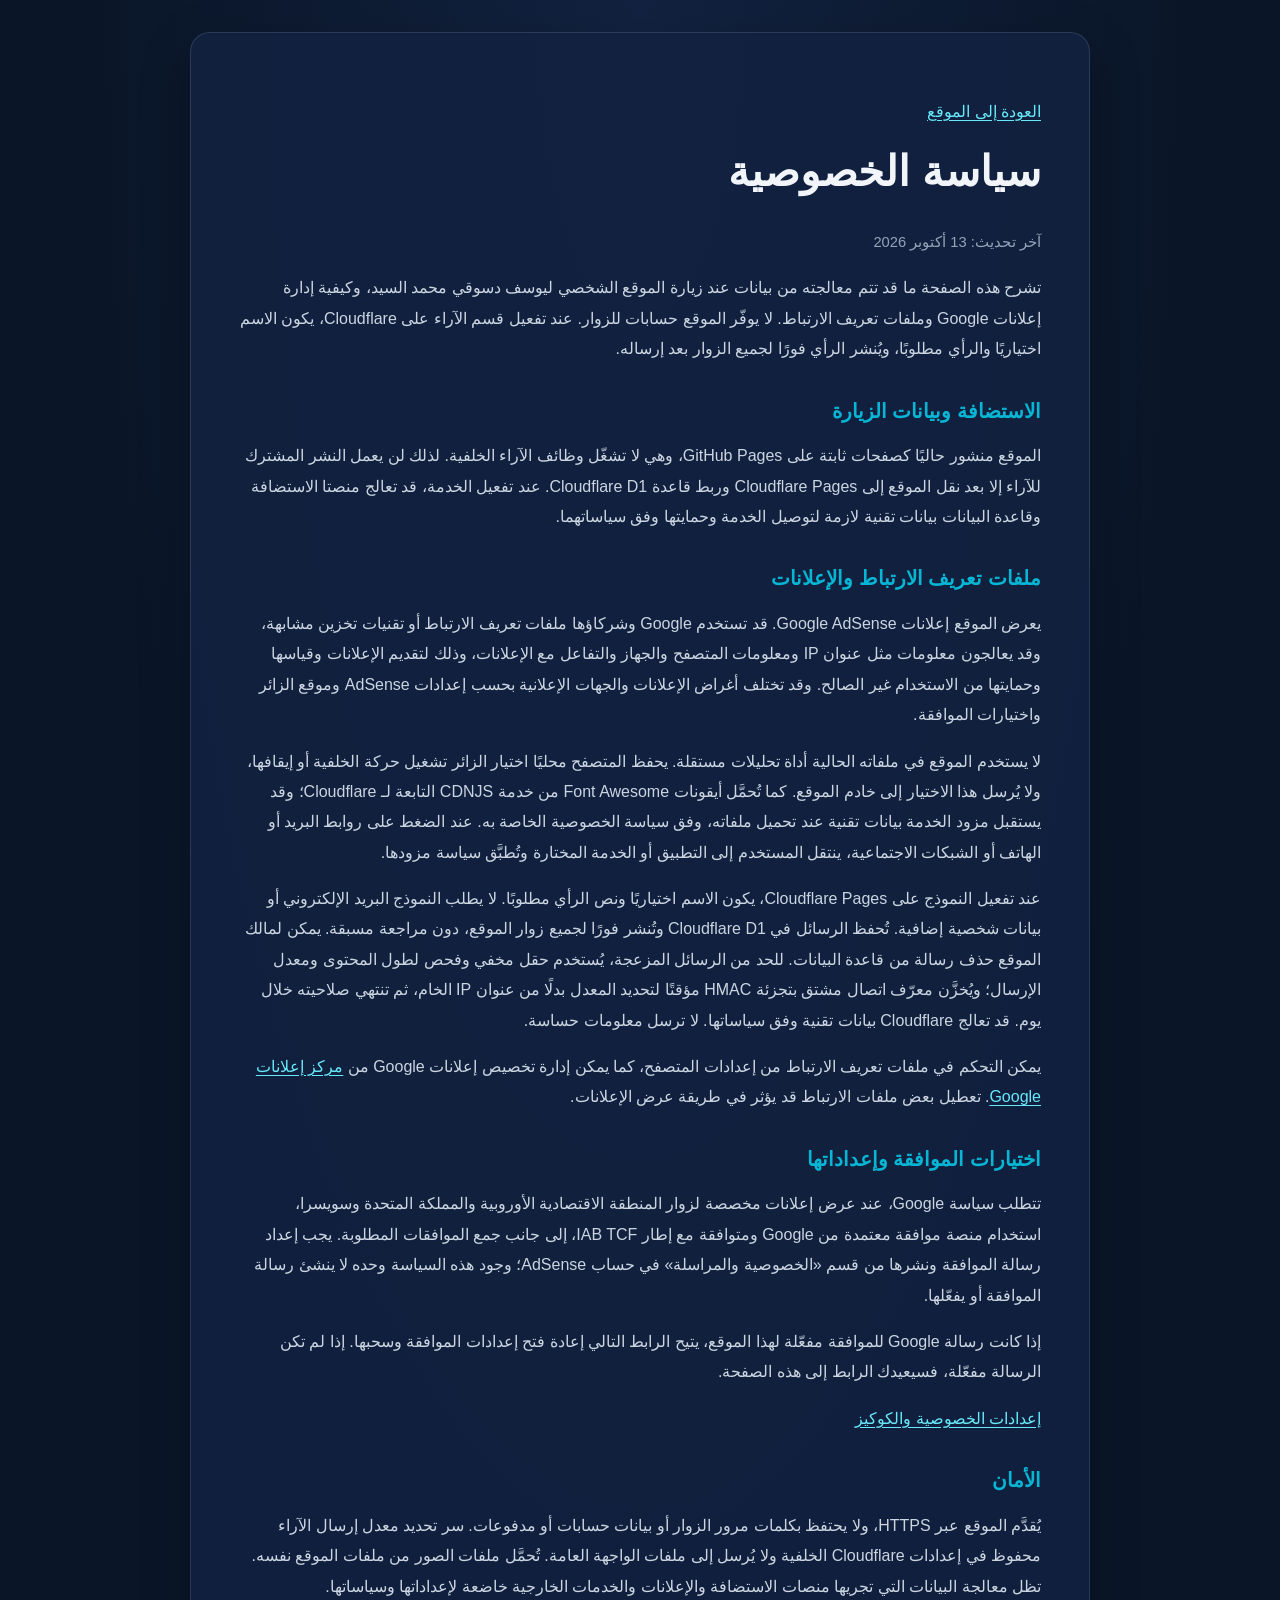
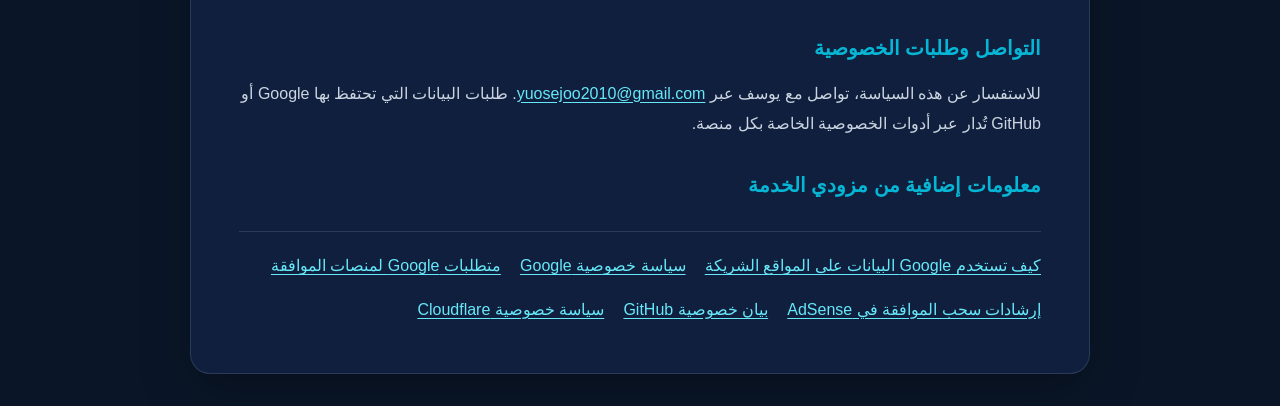
<file: privacy.html>
<!DOCTYPE html>
<html lang="ar" dir="rtl">
<head>
  <meta charset="UTF-8">
  <meta name="viewport" content="width=device-width, initial-scale=1.0">
  <meta name="referrer" content="strict-origin-when-cross-origin">
  <meta name="robots" content="index, follow">
  <meta name="description" content="سياسة الخصوصية وملفات تعريف الارتباط لموقع يوسف دسوقي محمد السيد.">
  <meta name="theme-color" content="#0a1628">
  <link rel="canonical" href="https://yuosejoo2010-sys.github.io/yusufdessouky.github.io/privacy.html">
  <title>سياسة الخصوصية | يوسف دسوقي محمد السيد</title>
  <style>
    :root { color-scheme: dark; --bg: #0a1628; --card: #122240; --text: #f1f5f9; --muted: #cbd5e1; --accent: #06b6d4; }
    * { box-sizing: border-box; }
    body { margin: 0; min-height: 100vh; padding: 2rem 1rem; background: radial-gradient(ellipse at top, #122240 0, var(--bg) 60%); color: var(--text); font-family: "Segoe UI", Tahoma, Arial, sans-serif; line-height: 1.9; }
    main { width: min(900px, 100%); margin: 0 auto; padding: clamp(1.25rem, 4vw, 3rem); background: rgb(18 34 64 / 88%); border: 1px solid rgb(148 163 184 / 20%); border-radius: 20px; box-shadow: 0 18px 50px rgb(0 0 0 / 28%); }
    h1, h2 { line-height: 1.4; }
    h1 { margin-top: 0; font-size: clamp(1.8rem, 5vw, 2.6rem); }
    h2 { margin-top: 2rem; font-size: 1.25rem; color: var(--accent); }
    p, li { color: var(--muted); }
    a { color: #67e8f9; text-underline-offset: 3px; }
    a:focus-visible { outline: 2px solid var(--accent); outline-offset: 4px; border-radius: 3px; }
    .updated { color: #94a3b8; font-size: 0.92rem; }
    .links { display: flex; flex-wrap: wrap; gap: 0.8rem 1.2rem; margin-top: 2rem; padding-top: 1.2rem; border-top: 1px solid rgb(148 163 184 / 20%); }
  </style>
</head>
<body>
  <main>
    <p><a href="./index.html">العودة إلى الموقع</a></p>
    <h1>سياسة الخصوصية</h1>
    <p class="updated">آخر تحديث: 13 أكتوبر 2026</p>
    <p>تشرح هذه الصفحة ما قد تتم معالجته من بيانات عند زيارة الموقع الشخصي ليوسف دسوقي محمد السيد، وكيفية إدارة إعلانات Google وملفات تعريف الارتباط. لا يوفّر الموقع حسابات للزوار. عند تفعيل قسم الآراء على Cloudflare، يكون الاسم اختياريًا والرأي مطلوبًا، ويُنشر الرأي فورًا لجميع الزوار بعد إرساله.</p>

    <h2>الاستضافة وبيانات الزيارة</h2>
    <p>الموقع منشور حاليًا كصفحات ثابتة على GitHub Pages، وهي لا تشغّل وظائف الآراء الخلفية. لذلك لن يعمل النشر المشترك للآراء إلا بعد نقل الموقع إلى Cloudflare Pages وربط قاعدة Cloudflare D1. عند تفعيل الخدمة، قد تعالج منصتا الاستضافة وقاعدة البيانات بيانات تقنية لازمة لتوصيل الخدمة وحمايتها وفق سياساتهما.</p>

    <h2>ملفات تعريف الارتباط والإعلانات</h2>
    <p id="cookies">يعرض الموقع إعلانات Google AdSense. قد تستخدم Google وشركاؤها ملفات تعريف الارتباط أو تقنيات تخزين مشابهة، وقد يعالجون معلومات مثل عنوان IP ومعلومات المتصفح والجهاز والتفاعل مع الإعلانات، وذلك لتقديم الإعلانات وقياسها وحمايتها من الاستخدام غير الصالح. وقد تختلف أغراض الإعلانات والجهات الإعلانية بحسب إعدادات AdSense وموقع الزائر واختيارات الموافقة.</p>
    <p>لا يستخدم الموقع في ملفاته الحالية أداة تحليلات مستقلة. يحفظ المتصفح محليًا اختيار الزائر تشغيل حركة الخلفية أو إيقافها، ولا يُرسل هذا الاختيار إلى خادم الموقع. كما تُحمَّل أيقونات Font Awesome من خدمة CDNJS التابعة لـ Cloudflare؛ وقد يستقبل مزود الخدمة بيانات تقنية عند تحميل ملفاته، وفق سياسة الخصوصية الخاصة به. عند الضغط على روابط البريد أو الهاتف أو الشبكات الاجتماعية، ينتقل المستخدم إلى التطبيق أو الخدمة المختارة وتُطبَّق سياسة مزودها.</p>
    <p>عند تفعيل النموذج على Cloudflare Pages، يكون الاسم اختياريًا ونص الرأي مطلوبًا. لا يطلب النموذج البريد الإلكتروني أو بيانات شخصية إضافية. تُحفظ الرسائل في Cloudflare D1 وتُنشر فورًا لجميع زوار الموقع، دون مراجعة مسبقة. يمكن لمالك الموقع حذف رسالة من قاعدة البيانات. للحد من الرسائل المزعجة، يُستخدم حقل مخفي وفحص لطول المحتوى ومعدل الإرسال؛ ويُخزَّن معرّف اتصال مشتق بتجزئة HMAC مؤقتًا لتحديد المعدل بدلًا من عنوان IP الخام، ثم تنتهي صلاحيته خلال يوم. قد تعالج Cloudflare بيانات تقنية وفق سياساتها. لا ترسل معلومات حساسة.</p>
    <p>يمكن التحكم في ملفات تعريف الارتباط من إعدادات المتصفح، كما يمكن إدارة تخصيص إعلانات Google من <a href="https://myadcenter.google.com/?hl=ar" target="_blank" rel="noopener noreferrer">مركز إعلانات Google</a>. تعطيل بعض ملفات الارتباط قد يؤثر في طريقة عرض الإعلانات.</p>

    <h2>اختيارات الموافقة وإعداداتها</h2>
    <p>تتطلب سياسة Google، عند عرض إعلانات مخصصة لزوار المنطقة الاقتصادية الأوروبية والمملكة المتحدة وسويسرا، استخدام منصة موافقة معتمدة من Google ومتوافقة مع إطار IAB TCF، إلى جانب جمع الموافقات المطلوبة. يجب إعداد رسالة الموافقة ونشرها من قسم «الخصوصية والمراسلة» في حساب AdSense؛ وجود هذه السياسة وحده لا ينشئ رسالة الموافقة أو يفعّلها.</p>
    <p>إذا كانت رسالة Google للموافقة مفعّلة لهذا الموقع، يتيح الرابط التالي إعادة فتح إعدادات الموافقة وسحبها. إذا لم تكن الرسالة مفعّلة، فسيعيدك الرابط إلى هذه الصفحة.</p>
    <p><a href="#cookies" onclick="return openPrivacySettings(event)">إعدادات الخصوصية والكوكيز</a></p>

    <h2>الأمان</h2>
    <p>يُقدَّم الموقع عبر HTTPS، ولا يحتفظ بكلمات مرور الزوار أو بيانات حسابات أو مدفوعات. سر تحديد معدل إرسال الآراء محفوظ في إعدادات Cloudflare الخلفية ولا يُرسل إلى ملفات الواجهة العامة. تُحمَّل ملفات الصور من ملفات الموقع نفسه. تظل معالجة البيانات التي تجريها منصات الاستضافة والإعلانات والخدمات الخارجية خاضعة لإعداداتها وسياساتها.</p>

    <h2>التواصل وطلبات الخصوصية</h2>
    <p>للاستفسار عن هذه السياسة، تواصل مع يوسف عبر <a href="mailto:yuosejoo2010@gmail.com">yuosejoo2010@gmail.com</a>. طلبات البيانات التي تحتفظ بها Google أو GitHub تُدار عبر أدوات الخصوصية الخاصة بكل منصة.</p>

    <h2>معلومات إضافية من مزودي الخدمة</h2>
    <div class="links">
      <a href="https://policies.google.com/technologies/partner-sites?hl=ar" target="_blank" rel="noopener noreferrer">كيف تستخدم Google البيانات على المواقع الشريكة</a>
      <a href="https://policies.google.com/privacy?hl=ar" target="_blank" rel="noopener noreferrer">سياسة خصوصية Google</a>
      <a href="https://support.google.com/adsense/answer/13554116?hl=ar" target="_blank" rel="noopener noreferrer">متطلبات Google لمنصات الموافقة</a>
      <a href="https://support.google.com/adsense/answer/10959060?hl=ar" target="_blank" rel="noopener noreferrer">إرشادات سحب الموافقة في AdSense</a>
      <a href="https://docs.github.com/en/site-policy/privacy-policies/github-privacy-statement" target="_blank" rel="noopener noreferrer">بيان خصوصية GitHub</a>
      <a href="https://www.cloudflare.com/privacypolicy/" target="_blank" rel="noopener noreferrer">سياسة خصوصية Cloudflare</a>
    </div>
  </main>
  <script>
    function openPrivacySettings(event) {
      const googlefc = window.googlefc;
      if (googlefc && googlefc.callbackQueue && googlefc.showRevocationMessage) {
        event.preventDefault();
        googlefc.callbackQueue.push(googlefc.showRevocationMessage);
      }
    }
  </script>
</body>
</html>
</file>
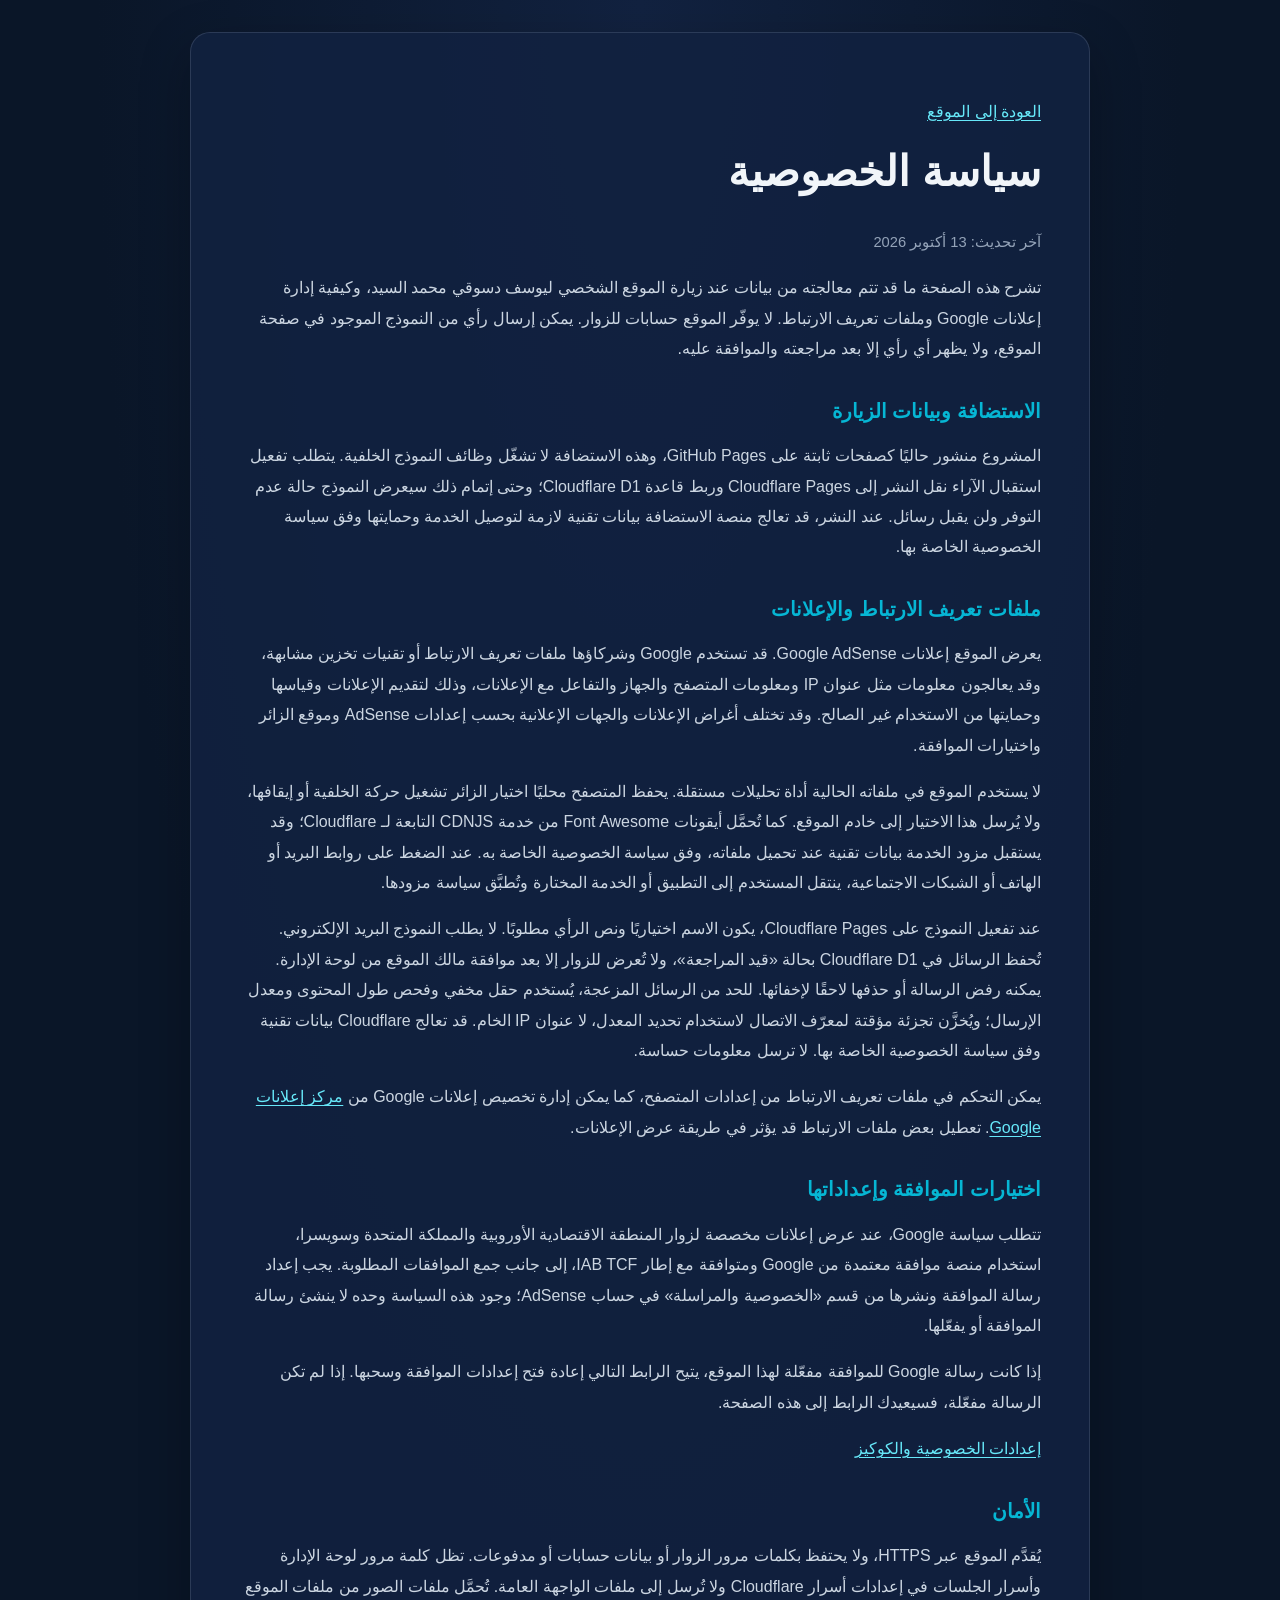
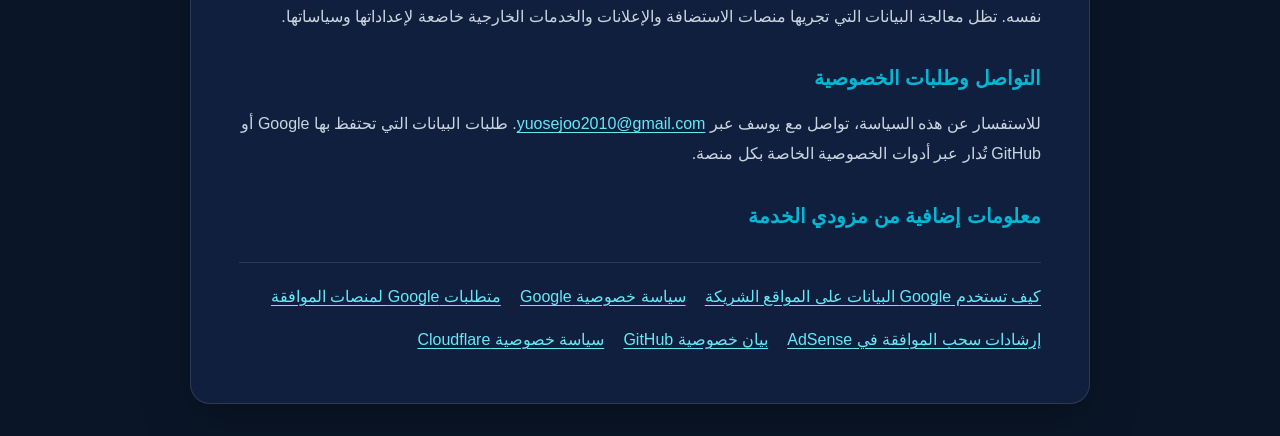
<file: New folder/privacy.html>
<!DOCTYPE html>
<html lang="ar" dir="rtl">
<head>
  <meta charset="UTF-8">
  <meta name="viewport" content="width=device-width, initial-scale=1.0">
  <meta name="referrer" content="strict-origin-when-cross-origin">
  <meta name="robots" content="index, follow">
  <meta name="description" content="سياسة الخصوصية وملفات تعريف الارتباط لموقع يوسف دسوقي محمد السيد.">
  <meta name="theme-color" content="#0a1628">
  <link rel="canonical" href="https://yuosejoo2010-sys.github.io/yusufdessouky.github.io/privacy.html">
  <title>سياسة الخصوصية | يوسف دسوقي محمد السيد</title>
  <style>
    :root { color-scheme: dark; --bg: #0a1628; --card: #122240; --text: #f1f5f9; --muted: #cbd5e1; --accent: #06b6d4; }
    * { box-sizing: border-box; }
    body { margin: 0; min-height: 100vh; padding: 2rem 1rem; background: radial-gradient(ellipse at top, #122240 0, var(--bg) 60%); color: var(--text); font-family: "Segoe UI", Tahoma, Arial, sans-serif; line-height: 1.9; }
    main { width: min(900px, 100%); margin: 0 auto; padding: clamp(1.25rem, 4vw, 3rem); background: rgb(18 34 64 / 88%); border: 1px solid rgb(148 163 184 / 20%); border-radius: 20px; box-shadow: 0 18px 50px rgb(0 0 0 / 28%); }
    h1, h2 { line-height: 1.4; }
    h1 { margin-top: 0; font-size: clamp(1.8rem, 5vw, 2.6rem); }
    h2 { margin-top: 2rem; font-size: 1.25rem; color: var(--accent); }
    p, li { color: var(--muted); }
    a { color: #67e8f9; text-underline-offset: 3px; }
    a:focus-visible { outline: 2px solid var(--accent); outline-offset: 4px; border-radius: 3px; }
    .updated { color: #94a3b8; font-size: 0.92rem; }
    .links { display: flex; flex-wrap: wrap; gap: 0.8rem 1.2rem; margin-top: 2rem; padding-top: 1.2rem; border-top: 1px solid rgb(148 163 184 / 20%); }
  </style>
</head>
<body>
  <main>
    <p><a href="./index.html">العودة إلى الموقع</a></p>
    <h1>سياسة الخصوصية</h1>
    <p class="updated">آخر تحديث: 13 أكتوبر 2026</p>
    <p>تشرح هذه الصفحة ما قد تتم معالجته من بيانات عند زيارة الموقع الشخصي ليوسف دسوقي محمد السيد، وكيفية إدارة إعلانات Google وملفات تعريف الارتباط. لا يوفّر الموقع حسابات للزوار. يمكن إرسال رأي من النموذج الموجود في صفحة الموقع، ولا يظهر أي رأي إلا بعد مراجعته والموافقة عليه.</p>

    <h2>الاستضافة وبيانات الزيارة</h2>
    <p>المشروع منشور حاليًا كصفحات ثابتة على GitHub Pages، وهذه الاستضافة لا تشغّل وظائف النموذج الخلفية. يتطلب تفعيل استقبال الآراء نقل النشر إلى Cloudflare Pages وربط قاعدة Cloudflare D1؛ وحتى إتمام ذلك سيعرض النموذج حالة عدم التوفر ولن يقبل رسائل. عند النشر، قد تعالج منصة الاستضافة بيانات تقنية لازمة لتوصيل الخدمة وحمايتها وفق سياسة الخصوصية الخاصة بها.</p>

    <h2>ملفات تعريف الارتباط والإعلانات</h2>
    <p id="cookies">يعرض الموقع إعلانات Google AdSense. قد تستخدم Google وشركاؤها ملفات تعريف الارتباط أو تقنيات تخزين مشابهة، وقد يعالجون معلومات مثل عنوان IP ومعلومات المتصفح والجهاز والتفاعل مع الإعلانات، وذلك لتقديم الإعلانات وقياسها وحمايتها من الاستخدام غير الصالح. وقد تختلف أغراض الإعلانات والجهات الإعلانية بحسب إعدادات AdSense وموقع الزائر واختيارات الموافقة.</p>
    <p>لا يستخدم الموقع في ملفاته الحالية أداة تحليلات مستقلة. يحفظ المتصفح محليًا اختيار الزائر تشغيل حركة الخلفية أو إيقافها، ولا يُرسل هذا الاختيار إلى خادم الموقع. كما تُحمَّل أيقونات Font Awesome من خدمة CDNJS التابعة لـ Cloudflare؛ وقد يستقبل مزود الخدمة بيانات تقنية عند تحميل ملفاته، وفق سياسة الخصوصية الخاصة به. عند الضغط على روابط البريد أو الهاتف أو الشبكات الاجتماعية، ينتقل المستخدم إلى التطبيق أو الخدمة المختارة وتُطبَّق سياسة مزودها.</p>
    <p>عند تفعيل النموذج على Cloudflare Pages، يكون الاسم اختياريًا ونص الرأي مطلوبًا. لا يطلب النموذج البريد الإلكتروني. تُحفظ الرسائل في Cloudflare D1 بحالة «قيد المراجعة»، ولا تُعرض للزوار إلا بعد موافقة مالك الموقع من لوحة الإدارة. يمكنه رفض الرسالة أو حذفها لاحقًا لإخفائها. للحد من الرسائل المزعجة، يُستخدم حقل مخفي وفحص طول المحتوى ومعدل الإرسال؛ ويُخزَّن تجزئة مؤقتة لمعرّف الاتصال لاستخدام تحديد المعدل، لا عنوان IP الخام. قد تعالج Cloudflare بيانات تقنية وفق سياسة الخصوصية الخاصة بها. لا ترسل معلومات حساسة.</p>
    <p>يمكن التحكم في ملفات تعريف الارتباط من إعدادات المتصفح، كما يمكن إدارة تخصيص إعلانات Google من <a href="https://myadcenter.google.com/?hl=ar" target="_blank" rel="noopener noreferrer">مركز إعلانات Google</a>. تعطيل بعض ملفات الارتباط قد يؤثر في طريقة عرض الإعلانات.</p>

    <h2>اختيارات الموافقة وإعداداتها</h2>
    <p>تتطلب سياسة Google، عند عرض إعلانات مخصصة لزوار المنطقة الاقتصادية الأوروبية والمملكة المتحدة وسويسرا، استخدام منصة موافقة معتمدة من Google ومتوافقة مع إطار IAB TCF، إلى جانب جمع الموافقات المطلوبة. يجب إعداد رسالة الموافقة ونشرها من قسم «الخصوصية والمراسلة» في حساب AdSense؛ وجود هذه السياسة وحده لا ينشئ رسالة الموافقة أو يفعّلها.</p>
    <p>إذا كانت رسالة Google للموافقة مفعّلة لهذا الموقع، يتيح الرابط التالي إعادة فتح إعدادات الموافقة وسحبها. إذا لم تكن الرسالة مفعّلة، فسيعيدك الرابط إلى هذه الصفحة.</p>
    <p><a href="#cookies" onclick="return openPrivacySettings(event)">إعدادات الخصوصية والكوكيز</a></p>

    <h2>الأمان</h2>
    <p>يُقدَّم الموقع عبر HTTPS، ولا يحتفظ بكلمات مرور الزوار أو بيانات حسابات أو مدفوعات. تظل كلمة مرور لوحة الإدارة وأسرار الجلسات في إعدادات أسرار Cloudflare ولا تُرسل إلى ملفات الواجهة العامة. تُحمَّل ملفات الصور من ملفات الموقع نفسه. تظل معالجة البيانات التي تجريها منصات الاستضافة والإعلانات والخدمات الخارجية خاضعة لإعداداتها وسياساتها.</p>

    <h2>التواصل وطلبات الخصوصية</h2>
    <p>للاستفسار عن هذه السياسة، تواصل مع يوسف عبر <a href="mailto:yuosejoo2010@gmail.com">yuosejoo2010@gmail.com</a>. طلبات البيانات التي تحتفظ بها Google أو GitHub تُدار عبر أدوات الخصوصية الخاصة بكل منصة.</p>

    <h2>معلومات إضافية من مزودي الخدمة</h2>
    <div class="links">
      <a href="https://policies.google.com/technologies/partner-sites?hl=ar" target="_blank" rel="noopener noreferrer">كيف تستخدم Google البيانات على المواقع الشريكة</a>
      <a href="https://policies.google.com/privacy?hl=ar" target="_blank" rel="noopener noreferrer">سياسة خصوصية Google</a>
      <a href="https://support.google.com/adsense/answer/13554116?hl=ar" target="_blank" rel="noopener noreferrer">متطلبات Google لمنصات الموافقة</a>
      <a href="https://support.google.com/adsense/answer/10959060?hl=ar" target="_blank" rel="noopener noreferrer">إرشادات سحب الموافقة في AdSense</a>
      <a href="https://docs.github.com/en/site-policy/privacy-policies/github-privacy-statement" target="_blank" rel="noopener noreferrer">بيان خصوصية GitHub</a>
      <a href="https://www.cloudflare.com/privacypolicy/" target="_blank" rel="noopener noreferrer">سياسة خصوصية Cloudflare</a>
    </div>
  </main>
  <script>
    function openPrivacySettings(event) {
      const googlefc = window.googlefc;
      if (googlefc && googlefc.callbackQueue && googlefc.showRevocationMessage) {
        event.preventDefault();
        googlefc.callbackQueue.push(googlefc.showRevocationMessage);
      }
    }
  </script>
</body>
</html>
</file>
